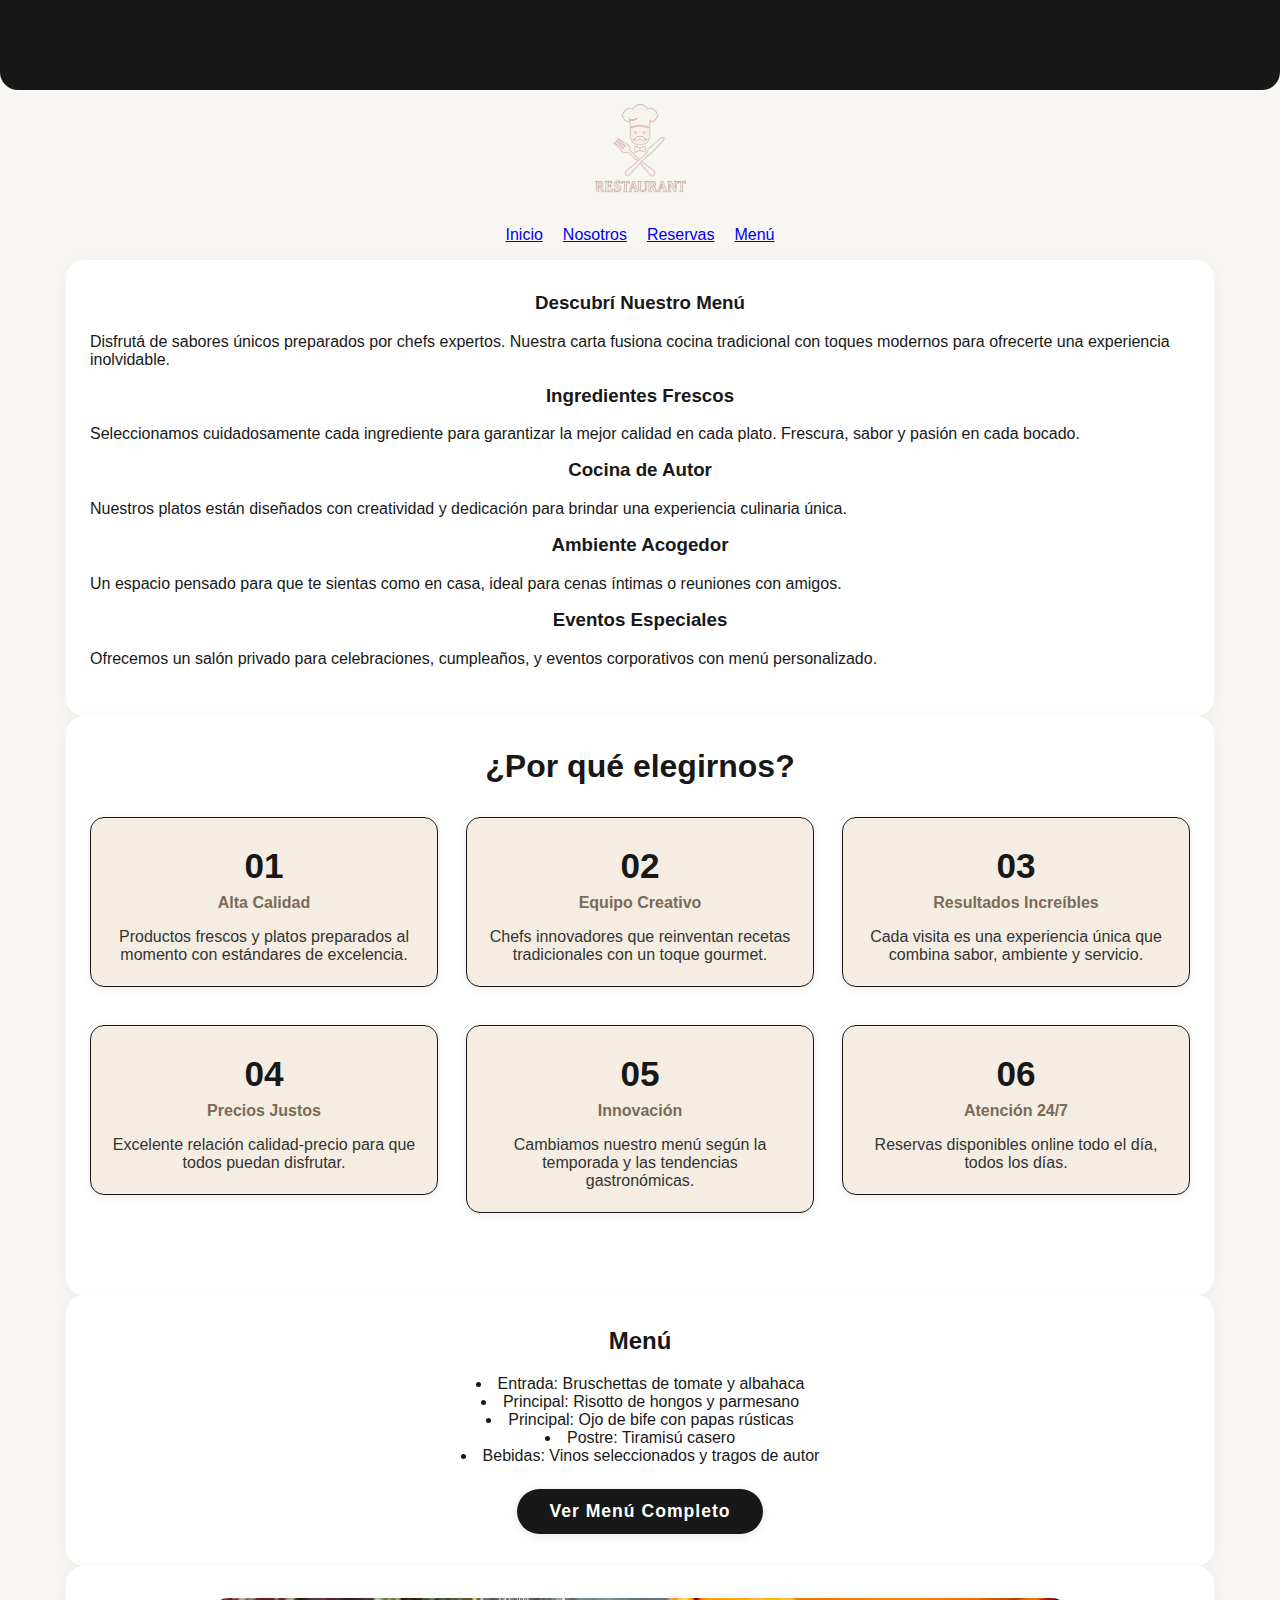
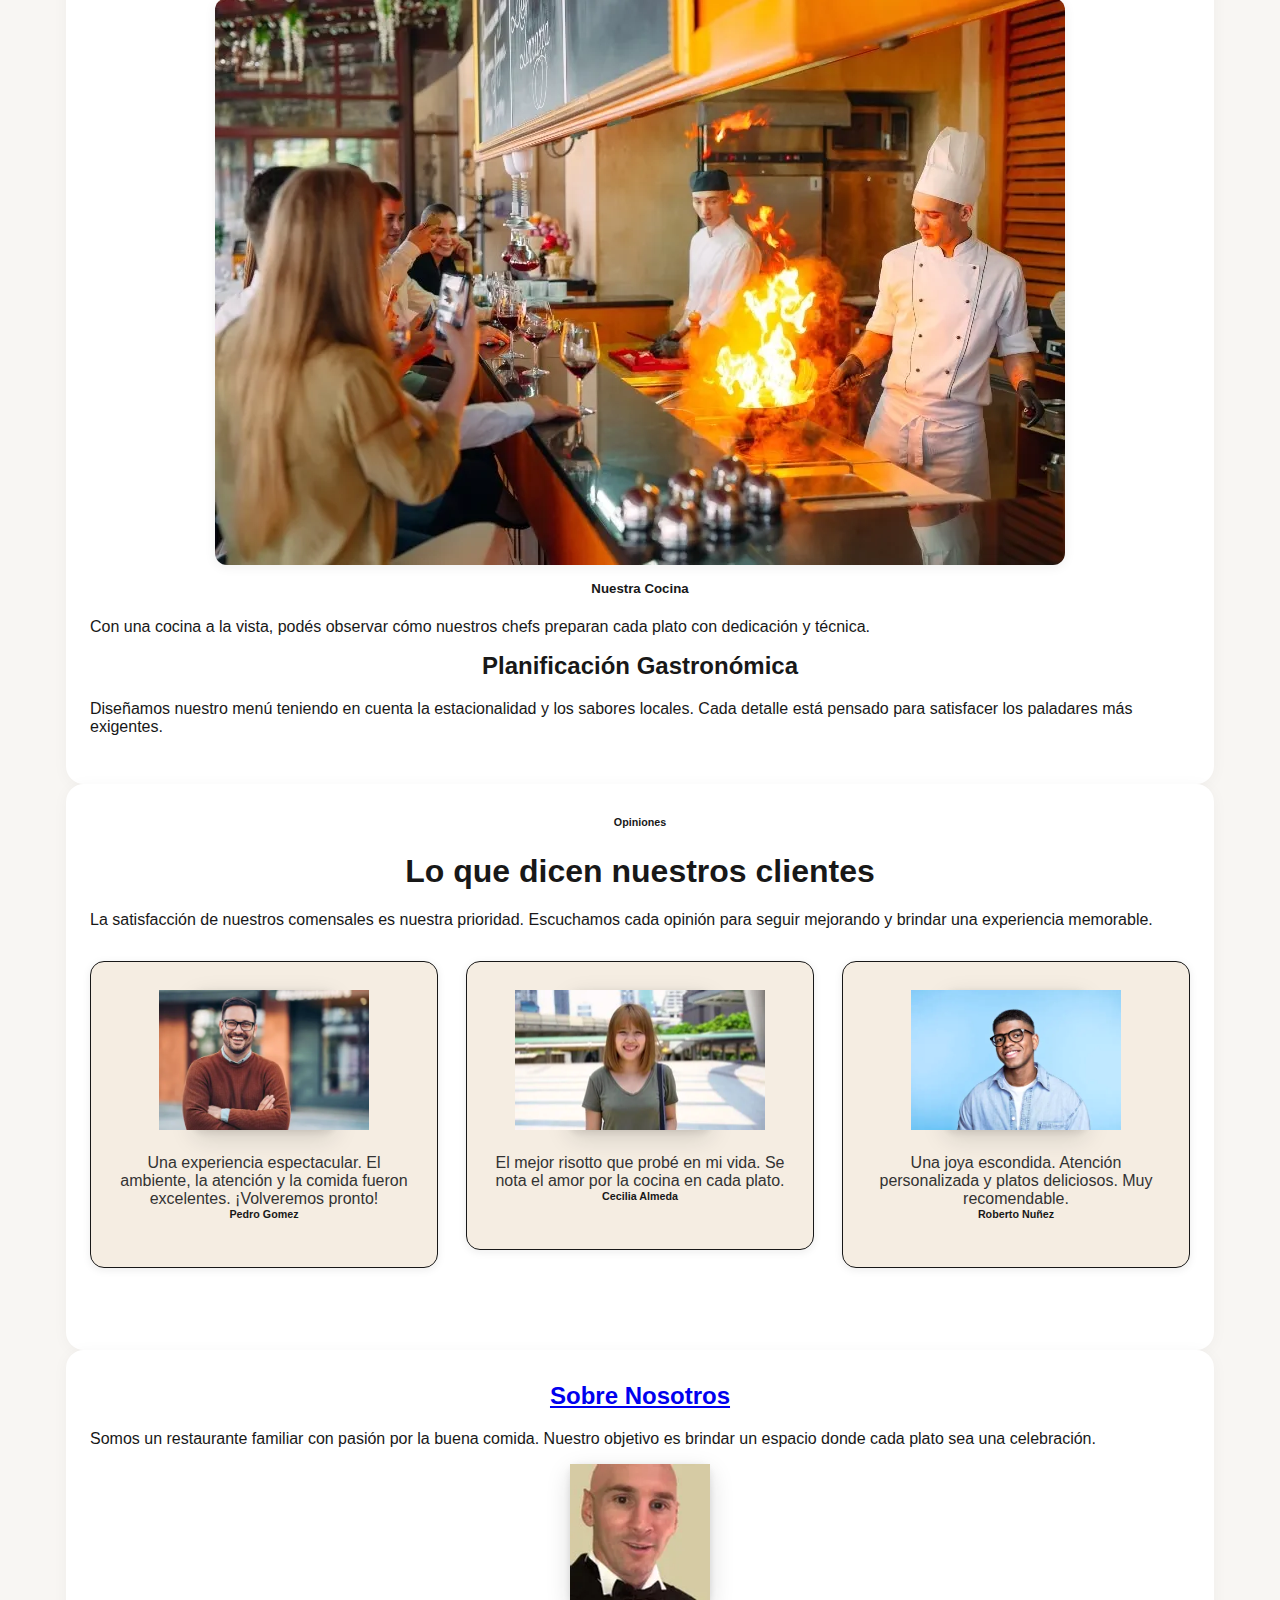
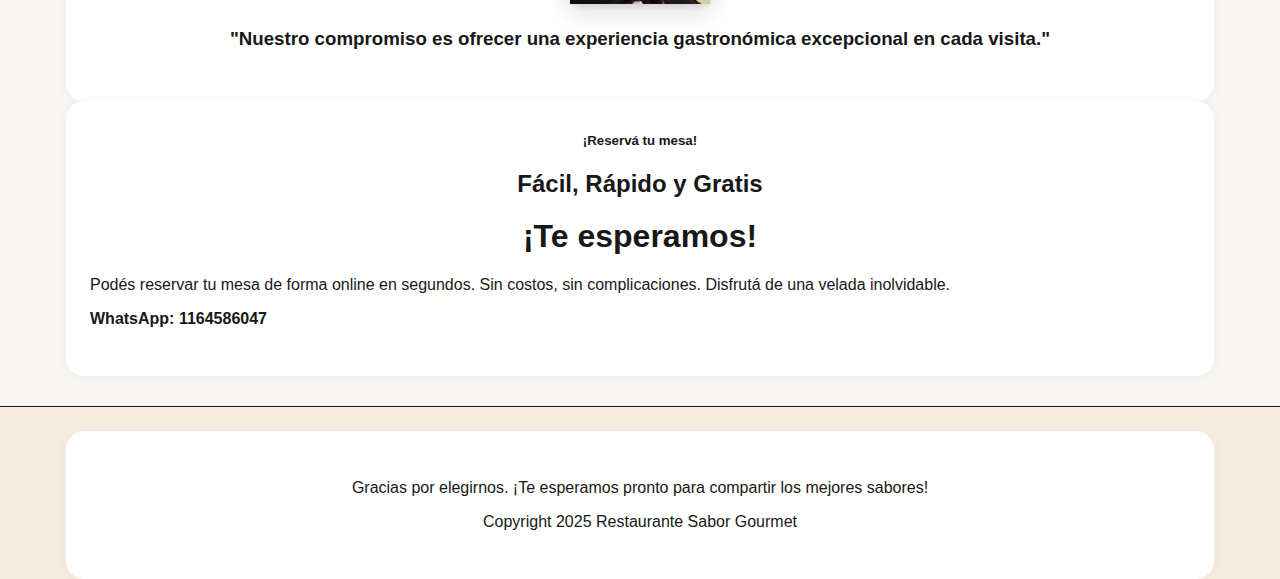
<file: index.html>
<!DOCTYPE html>
<html lang="es">
<head>
  <meta charset="utf-8">
  <title>Restaurante Sabor Gourmet</title>
  <link rel="stylesheet" href="style.css">
</head>
<body>
  <div style="background:#181818;height:90px;border-radius:0 0 18px 18px;"></div>
  <header>
    <img src="logo.png" alt="Logo" style="width:120px;height:120px;border-radius:50%;display:block;margin:0 auto;">
    <nav>
      <ul style="list-style:none;display:flex;justify-content:center;gap:20px;padding:0;">
        <li><a href="#inicio">Inicio</a></li>
        <li><a href="#nosotros">Nosotros</a></li>
        <li><a href="#reservas">Reservas</a></li>
        <li><a href="#menu">Menú</a></li>
      </ul>
    </nav>
  </header>

  <section id="inicio">
    <div class="u-sheet">
      <h3>Descubrí Nuestro Menú</h3>
      <p>Disfrutá de sabores únicos preparados por chefs expertos. Nuestra carta fusiona cocina tradicional con toques modernos para ofrecerte una experiencia inolvidable.</p>
      <h3>Ingredientes Frescos</h3>
      <p>Seleccionamos cuidadosamente cada ingrediente para garantizar la mejor calidad en cada plato. Frescura, sabor y pasión en cada bocado.</p>
      <h3>Cocina de Autor</h3>
      <p>Nuestros platos están diseñados con creatividad y dedicación para brindar una experiencia culinaria única.</p>
      <h3>Ambiente Acogedor</h3>
      <p>Un espacio pensado para que te sientas como en casa, ideal para cenas íntimas o reuniones con amigos.</p>
      <h3>Eventos Especiales</h3>
      <p>Ofrecemos un salón privado para celebraciones, cumpleaños, y eventos corporativos con menú personalizado.</p>
    </div>
  </section>

  <section>
    <div class="u-sheet">
      <h1>¿Por qué elegirnos?</h1>
      <div class="u-list">
        <div class="u-list-item">
          <h2>01</h2>
          <h4>Alta Calidad</h4>
          <p>Productos frescos y platos preparados al momento con estándares de excelencia.</p>
        </div>
        <div class="u-list-item">
          <h2>02</h2>
          <h4>Equipo Creativo</h4>
          <p>Chefs innovadores que reinventan recetas tradicionales con un toque gourmet.</p>
        </div>
        <div class="u-list-item">
          <h2>03</h2>
          <h4>Resultados Increíbles</h4>
          <p>Cada visita es una experiencia única que combina sabor, ambiente y servicio.</p>
        </div>
        <div class="u-list-item">
          <h2>04</h2>
          <h4>Precios Justos</h4>
          <p>Excelente relación calidad-precio para que todos puedan disfrutar.</p>
        </div>
        <div class="u-list-item">
          <h2>05</h2>
          <h4>Innovación</h4>
          <p>Cambiamos nuestro menú según la temporada y las tendencias gastronómicas.</p>
        </div>
        <div class="u-list-item">
          <h2>06</h2>
          <h4>Atención 24/7</h4>
          <p>Reservas disponibles online todo el día, todos los días.</p>
        </div>
      </div>
    </div>
  </section>

  <section id="menu">
    <div class="u-sheet">
      <h2>Menú</h2>
      <ul>
        <li>Entrada: Bruschettas de tomate y albahaca</li>
        <li>Principal: Risotto de hongos y parmesano</li>
        <li>Principal: Ojo de bife con papas rústicas</li>
        <li>Postre: Tiramisú casero</li>
        <li>Bebidas: Vinos seleccionados y tragos de autor</li>
      </ul>
      <a href="menu.png" target="_blank" class="u-btn">Ver Menú Completo</a>
    </div>
  </section>

  <section>
    <div class="u-sheet">
      <img src="cocina.jpg" alt="Cocina abierta" class="u-image-centrada">
      <h5>Nuestra Cocina</h5>
      <p>Con una cocina a la vista, podés observar cómo nuestros chefs preparan cada plato con dedicación y técnica.</p>
      <h2>Planificación Gastronómica</h2>
      <p>Diseñamos nuestro menú teniendo en cuenta la estacionalidad y los sabores locales. Cada detalle está pensado para satisfacer los paladares más exigentes.</p>
    </div>
  </section>

  <section>
    <div class="u-sheet">
      <h6>Opiniones</h6>
      <h1>Lo que dicen nuestros clientes</h1>
      <p>La satisfacción de nuestros comensales es nuestra prioridad. Escuchamos cada opinión para seguir mejorando y brindar una experiencia memorable.</p>
      <div class="u-list">
        <div class="u-list-item">
          <img src="cliente4.jpg" alt="Pedro Gomez" class="u-image-circle">
          <p>Una experiencia espectacular. El ambiente, la atención y la comida fueron excelentes. ¡Volveremos pronto!</p>
          <h6>Pedro Gomez</h6>
        </div>
        <div class="u-list-item">
          <img src="cliente2.jpg" alt="Cecilia Almeda" class="u-image-circle">
          <p>El mejor risotto que probé en mi vida. Se nota el amor por la cocina en cada plato.</p>
          <h6>Cecilia Almeda</h6>
        </div>
        <div class="u-list-item">
          <img src="cliente3.jpg" alt="Roberto Nuñez" class="u-image-circle">
          <p>Una joya escondida. Atención personalizada y platos deliciosos. Muy recomendable.</p>
          <h6>Roberto Nuñez</h6>
        </div>
      </div>
    </div>
  </section>

  <section id="nosotros">
    <div class="u-sheet">
      <h2>
        <a href="historial.html">Sobre Nosotros</a>
      </h2>
      <p>Somos un restaurante familiar con pasión por la buena comida. Nuestro objetivo es brindar un espacio donde cada plato sea una celebración.</p>
      <img src="cliente1.jpg" alt="Chef principal" class="u-image-circle">
      <h3>"Nuestro compromiso es ofrecer una experiencia gastronómica excepcional en cada visita."</h3>
    </div>
  </section>

  <section id="reservas">
    <div class="u-sheet">
      <h5>¡Reservá tu mesa!</h5>
      <h2>Fácil, Rápido y Gratis</h2>
      <h1>¡Te esperamos!</h1>
      <p>Podés reservar tu mesa de forma online en segundos. Sin costos, sin complicaciones. Disfrutá de una velada inolvidable.</p>
      <p><strong>WhatsApp: 1164586047</strong></p>
    </div>
  </section>

  <footer>
    <div class="u-sheet">
      <p>Gracias por elegirnos. ¡Te esperamos pronto para compartir los mejores sabores!</p>
      <p>Copyright 2025 Restaurante Sabor Gourmet</p>
    </div>
  </footer>
</body>
</html>
</file>
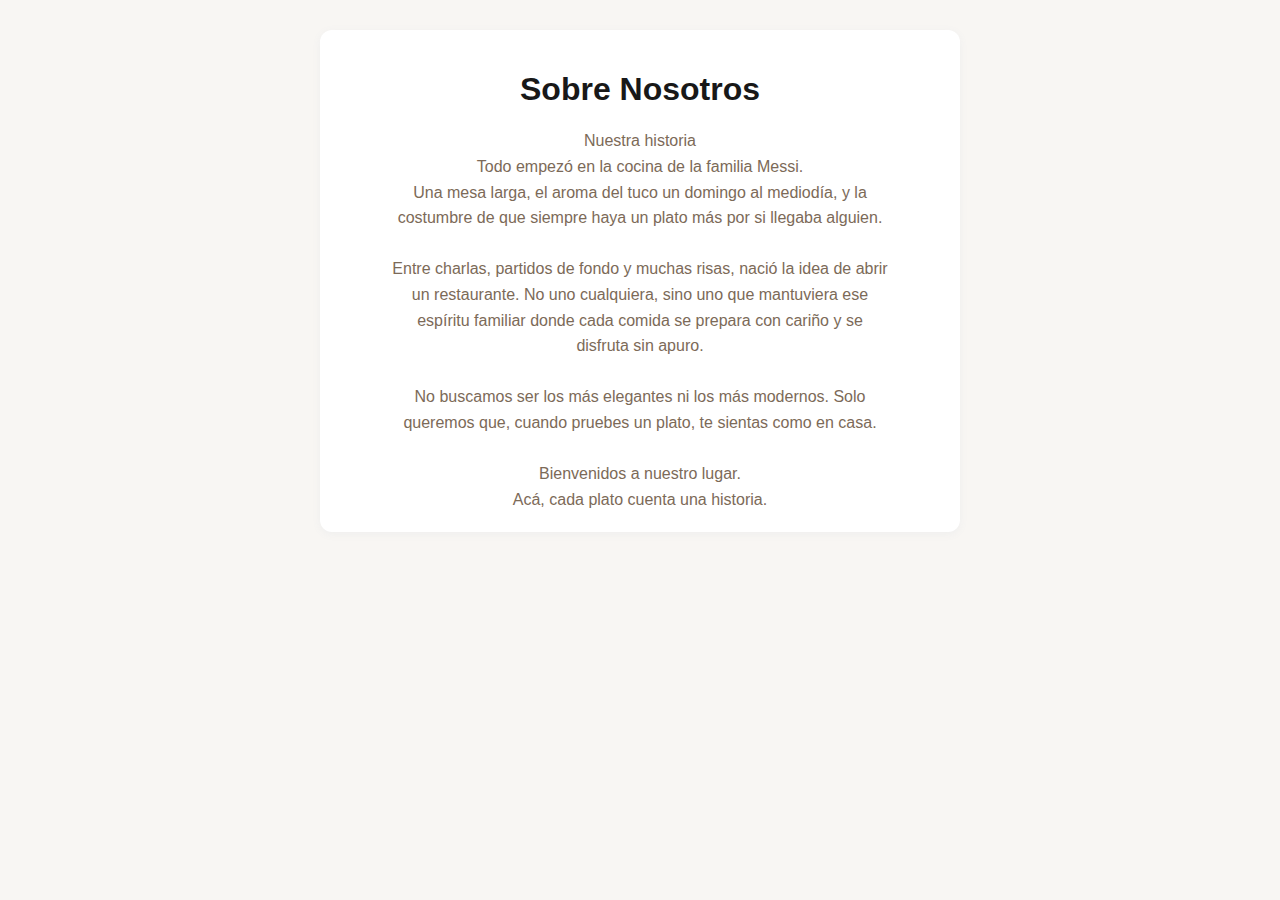
<file: historial.html>
<!DOCTYPE html>
<html lang="es">
<head>
  <meta charset="utf-8">
  <title>Historia del Restaurante</title>
  <link rel="stylesheet" href="historial.css">
</head>
<body>
  <div class="u-sheet">
    <h1>Sobre Nosotros</h1>
    <p>
      Nuestra historia<br>
      Todo empezó en la cocina de la familia Messi.<br>
      Una mesa larga, el aroma del tuco un domingo al mediodía, y la costumbre de que siempre haya un plato más por si llegaba alguien.<br><br>
      Entre charlas, partidos de fondo y muchas risas, nació la idea de abrir un restaurante. No uno cualquiera, sino uno que mantuviera ese espíritu familiar donde cada comida se prepara con cariño y se disfruta sin apuro.<br><br>
      No buscamos ser los más elegantes ni los más modernos. Solo queremos que, cuando pruebes un plato, te sientas como en casa.<br><br>
      Bienvenidos a nuestro lugar.<br>
      Acá, cada plato cuenta una historia.
    </p>
  </div>
</body>
</html>
</file>
<file: style.css>
body {
  background: #f8f6f3;
  font-family: 'Roboto', 'Open Sans', Arial, sans-serif;
  margin: 0;
  padding: 0;
  color: #181818;
}


.header-bg {
  background: #181818;
  min-height: 90px;
  border-radius: 0 0 18px 18px;
  position: relative;
  padding-bottom: 48px;
  z-index: 1;
}


header {
  background: transparent;
  padding: 0;
  text-align: center;
  position: relative;
  z-index: 2;
}


.u-logo-image {
  width: 120px;
  height: 120px;
  display: block;
  margin: -60px auto 0 auto;
  border-radius: 50%;
  box-shadow: 0 4px 24px rgba(0,0,0,0.10);
  background: #fff;
  padding: 8px;
  border: 2px solid #181818;
  position: relative;
  z-index: 3;
  filter: none;
}


.menu-superior {
  display: flex;
  justify-content: center;
  margin-top: 32px;
  margin-bottom: 24px;
  position: relative;
  z-index: 2;
}
.menu-superior ul {
  list-style: none;
  margin: 0;
  padding: 0;
  display: flex;
  gap: 36px;
  background: #f5ede2;
  border-radius: 22px;
  box-shadow: 0 4px 24px rgba(24,24,24,0.08);
  padding: 18px 48px;
}
.menu-superior a {
  text-decoration: none;
  color: #181818;
  font-weight: 600;
  font-size: 1.08rem;
  letter-spacing: 1px;
  padding: 10px 26px;
  border-radius: 22px;
  background: rgba(0,0,0,0.0);
  border: 2px solid transparent;
  transition: 
    background 0.3s, 
    color 0.3s, 
    transform 0.2s, 
    box-shadow 0.3s,
    border 0.3s;
}
.menu-superior a:hover, .menu-superior a:focus {
  background: #181818;
  color: #fff;
  border: 2px solid #181818;
  transform: scale(1.07) translateY(-2px);
  box-shadow: 0 6px 24px rgba(24,24,24,0.13);
  outline: none;
}


.u-sheet {
  max-width: 1100px;
  margin: 0 auto;
  padding: 32px 24px;
  background: #fff;
  border-radius: 18px;
  box-shadow: 0 2px 16px rgba(24,24,24,0.04);
}

h1, h2, h3, h4, h5, h6 {
  font-family: 'Roboto', Arial, sans-serif;
  color: #181818;
  margin-top: 0;
  text-align: center;
}

.centrado {
  text-align: center;
}

.u-list {
  display: flex;
  flex-wrap: wrap;
  gap: 28px;
  justify-content: center;
  align-items: flex-start;
  position: relative;
  overflow: visible;
  margin-top: 32px;
  margin-bottom: 40px;
}
.u-list-item {
  flex: 1 1 260px;
  min-width: 220px;
  max-width: 320px;
  background: #f5ede2;
  border-radius: 14px;
  box-shadow: 0 2px 8px rgba(24,24,24,0.08);
  padding: 28px 20px 22px 20px;
  margin-bottom: 10px;
  text-align: center;
  transition: 
    transform 0.3s, 
    box-shadow 0.3s, 
    background 0.3s, 
    border 0.3s;
  cursor: pointer;
  border: 1.5px solid #181818;
  color: #181818;
  position: relative;
  z-index: 1;
  overflow: visible;
}
.u-list-item:hover, .u-list-item:focus {
  transform: translateY(-10px) scale(1.04) rotate(-1deg);
  box-shadow: 0 8px 32px rgba(24,24,24,0.18);
  background: #fff;
  border: 1.5px solid #000;
  outline: none;
}
.u-list-item h2 {
  font-size: 2.2rem;
  color: #181818;
  margin-bottom: 0.5rem;
}
.u-list-item h4 {
  color: #7c6a58;
  margin-bottom: 0.5rem;
}
.u-list-item p {
  color: #333;
  font-size: 1rem;
  margin-bottom: 0;
}


.u-btn {
  display: block;
  margin: 24px auto 0 auto;
  background: #181818;
  color: #fff;
  font-weight: bold;
  border: none;
  border-radius: 24px;
  padding: 12px 32px;
  font-size: 1.1rem;
  cursor: pointer;
  box-shadow: 0 2px 8px rgba(24,24,24,0.10);
  transition: background 0.3s, color 0.3s, transform 0.2s, box-shadow 0.3s;
  text-decoration: none;
  letter-spacing: 1px;
  text-align: center;
  width: fit-content;
}
.u-btn:hover, .u-btn:focus {
  background: #fff;
  color: #181818;
  border: 2px solid #181818;
  transform: scale(1.05) translateY(-2px);
  box-shadow: 0 6px 24px rgba(24,24,24,0.18);
  outline: none;
}


.u-image-centrada {
  display: block;
  margin: 0 auto 16px auto;
  max-width: 100%;
  border-radius: 12px;
  box-shadow: 0 2px 12px rgba(24,24,24,0.07);
  filter: none;
}

.u-image-circle {
  display: block;
  margin: 0 auto 24px auto;
  max-width: 140px;
  width: 100%;
  height: auto;
  aspect-ratio: 1/1;
  border-radius: 8px;
  box-shadow: 0 8px 24px rgba(24,24,24,0.15), 0 2px 8px rgba(0,0,0,0.1);
  filter: contrast(1.05) saturate(1.05);
  position: relative;
  z-index: 1;
  transition: all 0.4s cubic-bezier(0.175, 0.885, 0.32, 1.275);
  overflow: visible;
  border: none; 
  object-fit: cover;
  transform-origin: center;
}

.u-image-circle:hover {
  transform: scale(1.08) translateY(-5px);
  box-shadow: 0 15px 30px rgba(24,24,24,0.22), 0 5px 15px rgba(0,0,0,0.1);
  z-index: 2;
  border-color: transparent; 
}


ul {
  text-align: center;
  padding-left: 0;
  list-style-position: inside;
  color: #181818;
}

footer {
  background: #f5ede2;
  color: #181818;
  text-align: center;
  padding: 24px 0 0 0;
  margin-top: 30px;
  border-top: 1px solid #181818;
}

/* Responsive */
@media (max-width: 900px) {
  .u-list {
    flex-direction: column;
    align-items: center;
  }
  .menu-superior ul {
    gap: 18px;
    padding: 12px 10vw;
  }
}
@media (max-width: 600px) {
  .u-sheet {
    padding: 10px 2vw;
  }
  .menu-superior ul {
    gap: 10px;
    padding: 8px 2vw;
  }
  .menu-superior a {
    font-size: 1rem;
    padding: 8px 10px;
  }
  .u-logo-image {
    width: 60px;
    height: 60px;
    margin-top: 12px;
  }
}
</file>
<file: historial.css>
body {
  background: #f8f6f3;
  font-family: Arial, sans-serif;
  margin: 0;
  padding: 0;
  color: #181818;
}

.u-sheet {
  max-width: 600px;
  margin: 30px auto;
  background: #fff;
  border-radius: 12px;
  box-shadow: 0 2px 8px #eee;
  padding: 20px;
}

h1 {
  text-align: center;
  color: #181818;
  font-size: 2rem;
  margin-bottom: 20px;
}

p {
  color: #7c6a58;
  font-size: 1rem;
  line-height: 1.6;
  text-align: center;
  margin: 0 auto;
  max-width: 500px;
}
</file>
